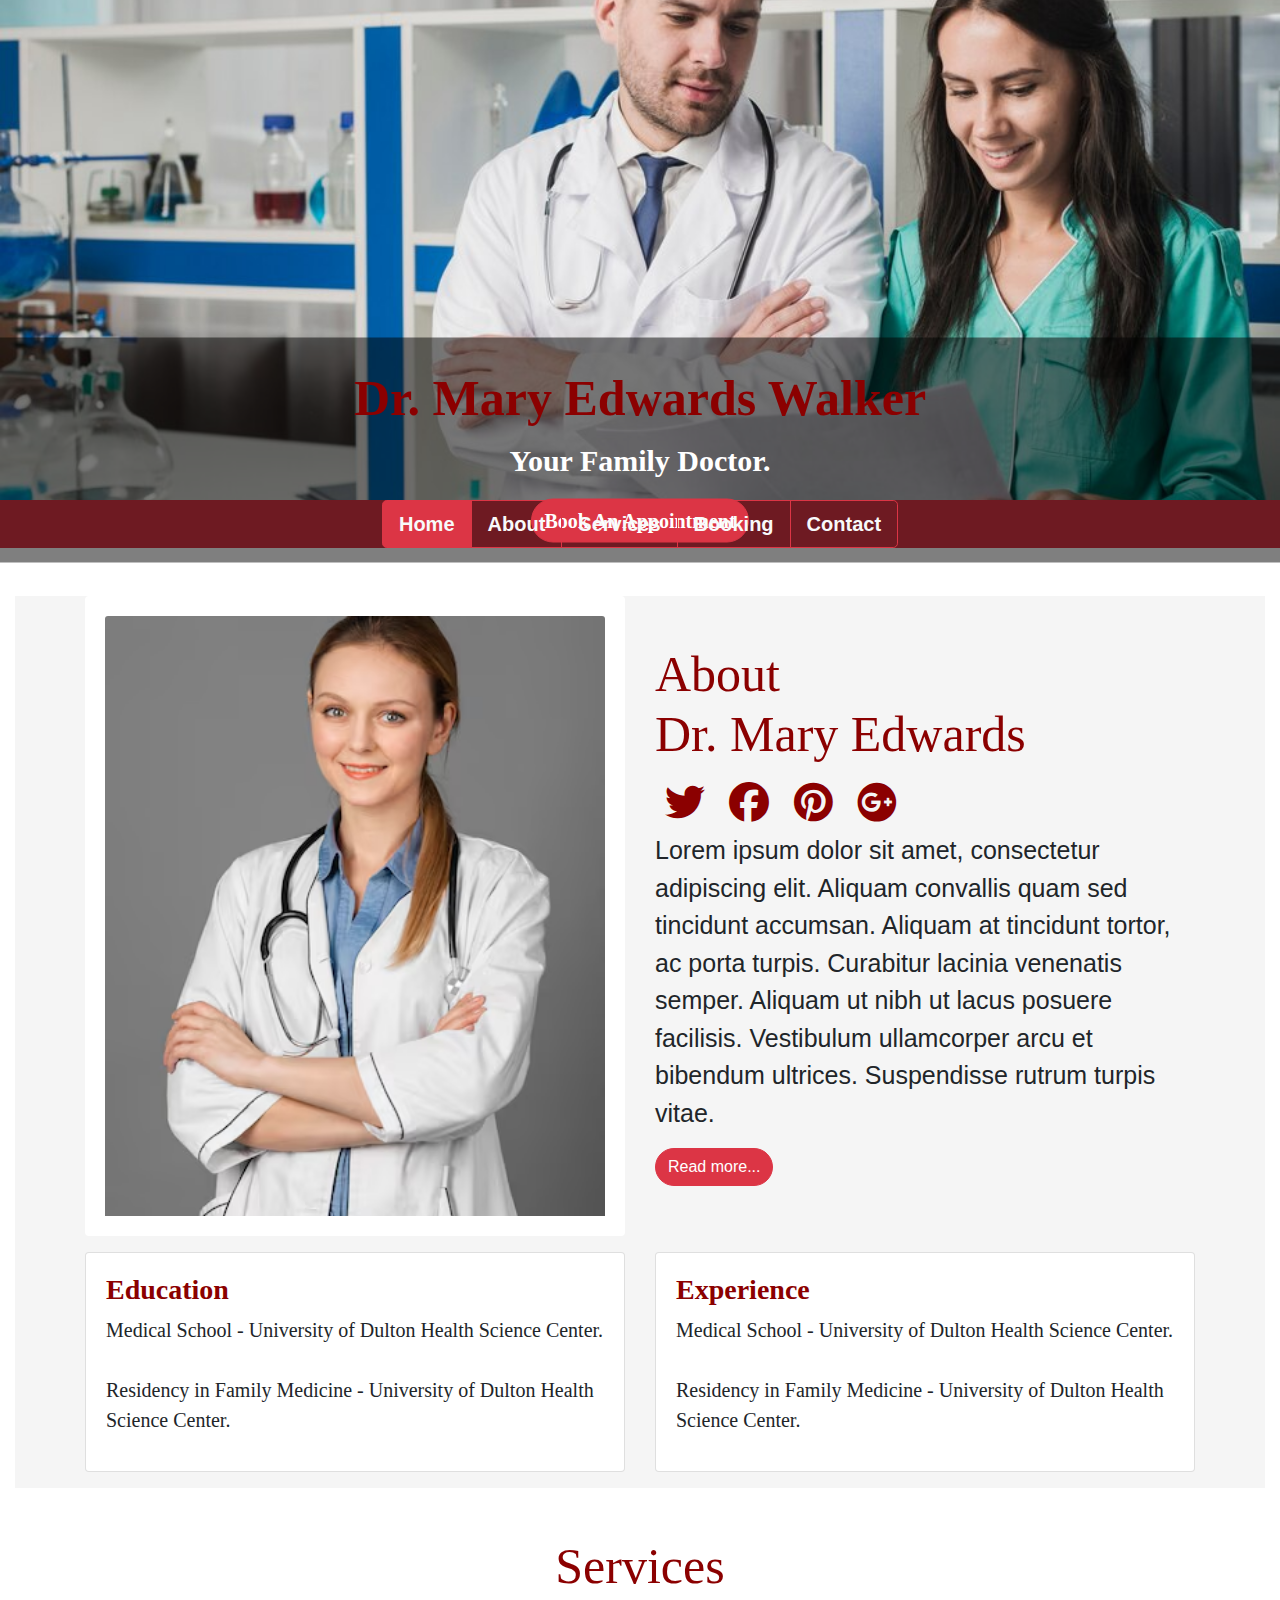
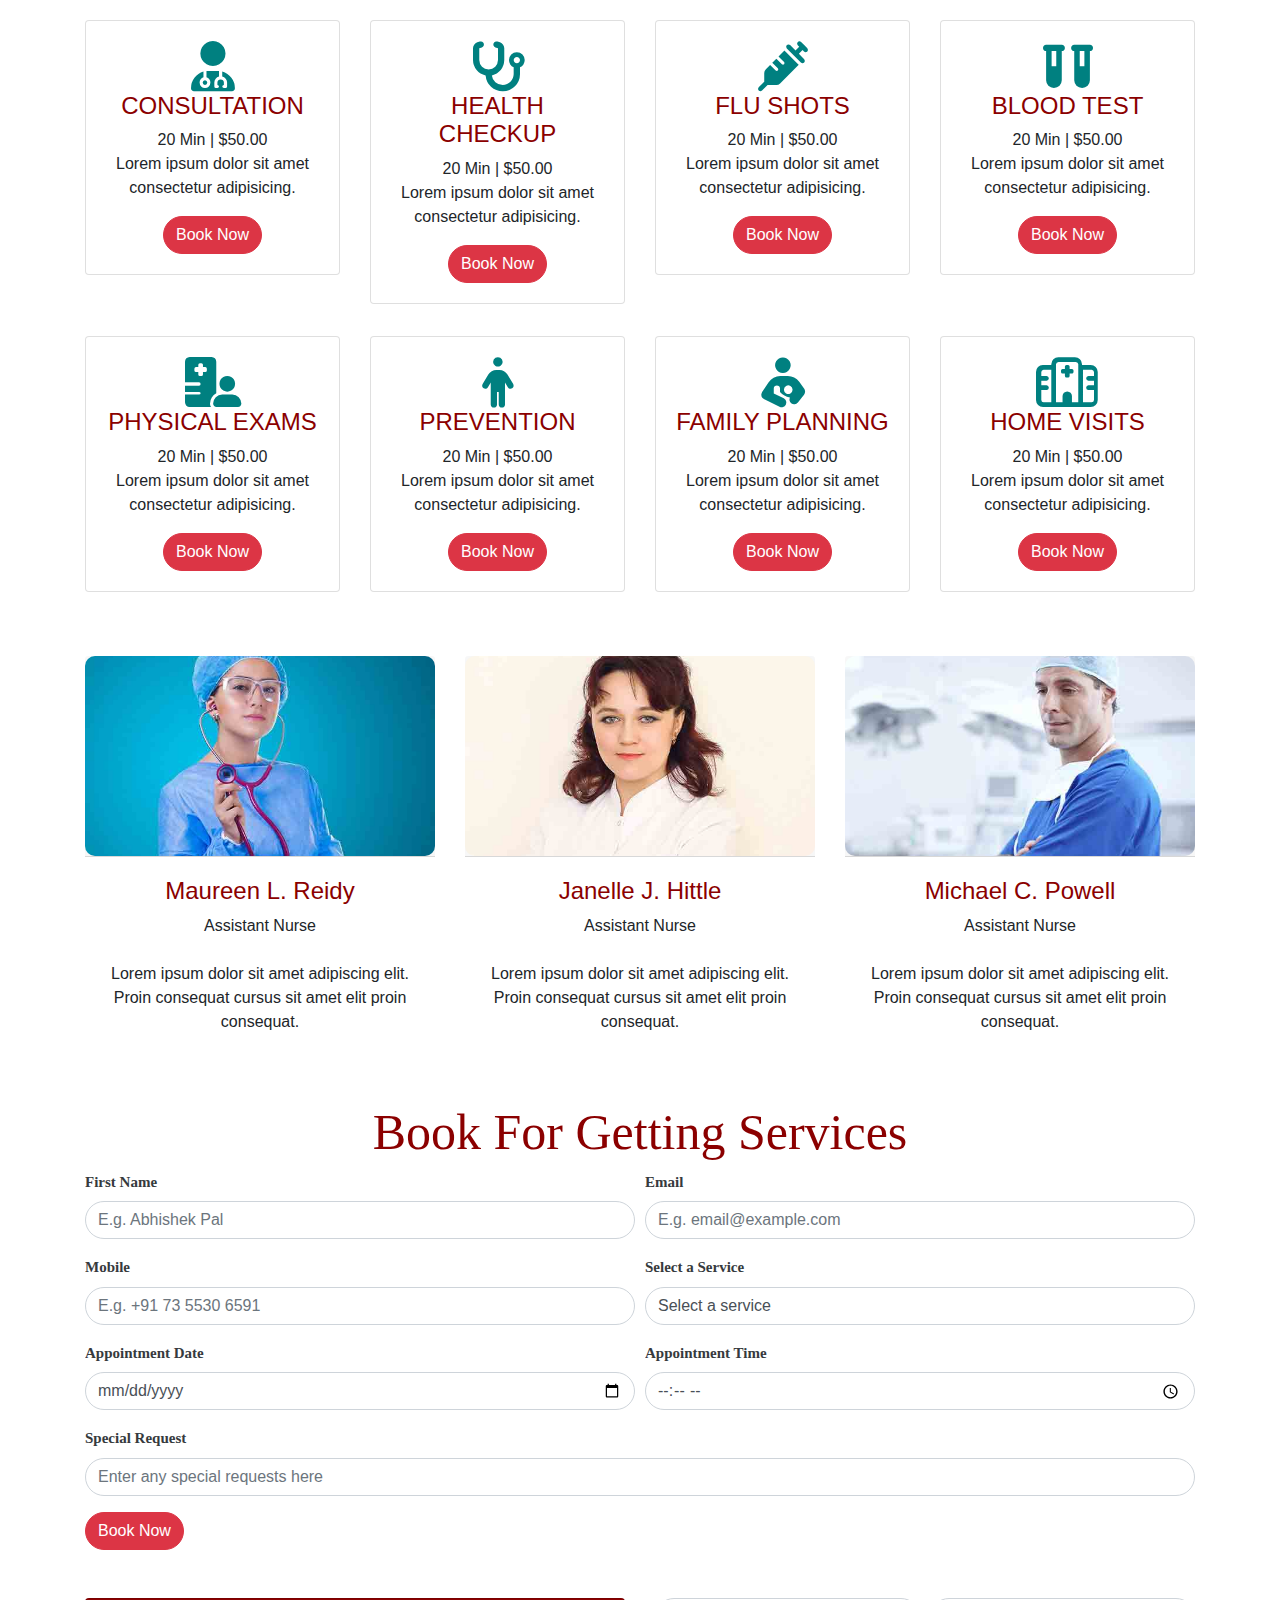
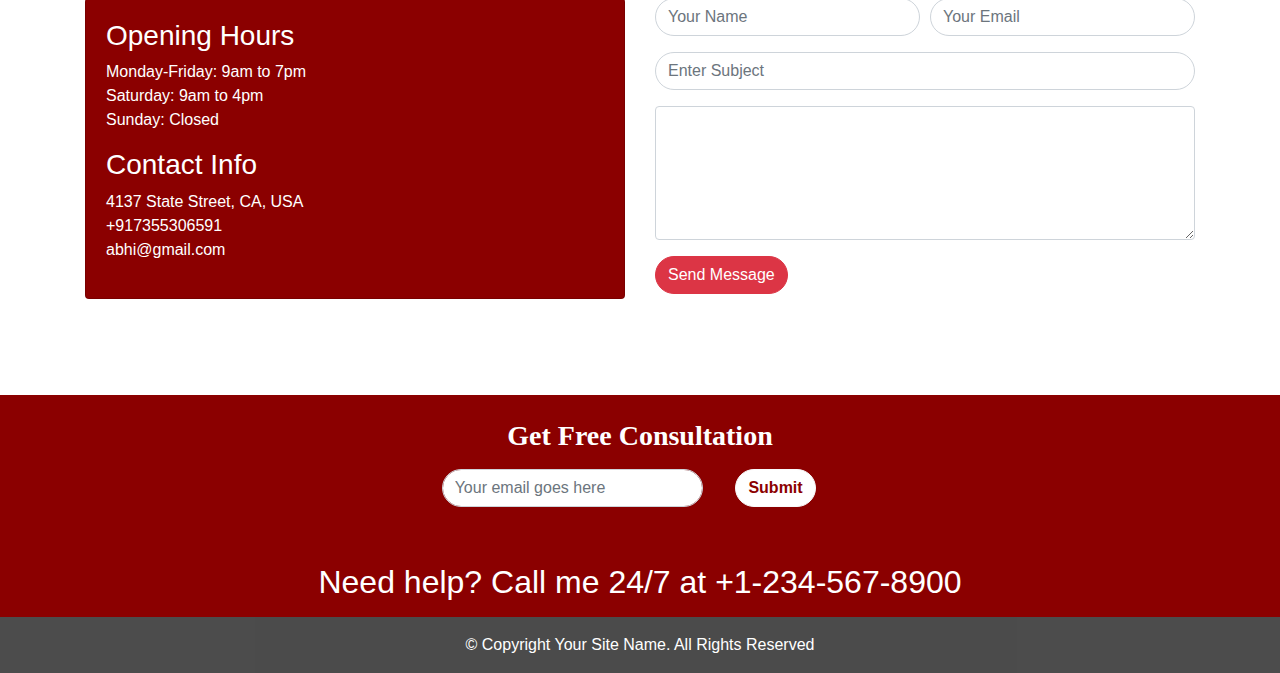
<file: index.html>
<!DOCTYPE html>
<html lang="en">
<head>
    <meta charset="UTF-8">
    <meta name="viewport" content="width=device-width, initial-scale=1.0">
<link rel="stylesheet" href="css/bootstrap.min.css">
<link rel="stylesheet" href="style.css">
<link href="https://stackpath.bootstrapcdn.com/bootstrap/4.5.2/css/bootstrap.min.css" rel="stylesheet">
<link rel="stylesheet" href="https://cdnjs.cloudflare.com/ajax/libs/font-awesome/4.7.0/css/font-awesome.min.css">
<link rel="stylesheet" href="https://cdnjs.cloudflare.com/ajax/libs/font-awesome/6.5.2/css/all.min.css"/>

    <title>Doctor-Portfolio</title>
</head>
<body>
    <section class="Home">
        <div class="container-fluid">
            <div class="row" id="fix" style="background-image:url('image/back.jpg');">
                <div class="overlay-text">
                    <h1>Dr. Mary Edwards Walker</h1>
                    <p>Your Family Doctor.</p>
                    <a href="#booking" class="btn btn-danger rounded-pill">Book An Appointment</a>
                </div>
            </div>
        
            <div class="row bg-danger">
                <div class="container text-center">
                    <div class="btn-group">
                        <a href="#home" id="Home" class="btn btn-outline-danger text-light btn-lg active" aria-current="page">Home</a>
                        <a href="#about" id="About" class="btn btn-outline-danger text-light btn-lg">About</a>
                        <a href="#services" id="Service" class="btn btn-outline-danger text-light btn-lg">Services</a>
                        <a href="#booking" id="Booking" class="btn btn-outline-danger text-light btn-lg">Booking</a>
                        <a href="#contact" id="Contact" class="btn btn-outline-danger text-light btn-lg">Contact</a>
                    </div>
                </div>
            </div>
        
        <section class="About about-back">
            <div class="container mt-5" id="about">
                <div class="row">
                    <div class="col-md-6">
                        <div class="card" style="border: none;">
                            <div class="card-body">
                                <img src="image/doctor.avif" alt="" class="img-cap card-img-top">
                            </div>
                        </div>
                    </div>
        
                    <div class="col-md-6 about">
                        <h1 class="mt-5">About <br> Dr. Mary Edwards</h1>
                        <div class="s-icon">
                            <i class="fa-brands fa-twitter"></i>
                            <i class="fa-brands fa-facebook"></i>
                            <i class="fa-brands fa-pinterest"></i>
                            <i class="fa-brands fa-google-plus"></i>
                        </div>
                        <p> Lorem ipsum dolor sit amet, consectetur adipiscing elit.
                            Aliquam convallis quam sed tincidunt accumsan. Aliquam at tincidunt
                            tortor, ac porta turpis. Curabitur lacinia venenatis semper.
                            Aliquam ut nibh ut lacus posuere facilisis. Vestibulum
                            ullamcorper arcu et bibendum ultrices. Suspendisse rutrum turpis vitae.</p>
                            <a href="#" class="btn btn-danger rounded-pill">Read more...</a>
                    </div>
                </div>
        
                <div class="row mt-3 mb-5 about">
                    <div class="col-md-6 mb-3">
                        <div class="card">
                            <div class="card-body">
                                <h3>Education</h3>
                                <p>Medical School - University of Dulton Health Science Center. <br><br>
                                Residency in Family Medicine - University of Dulton Health Science Center.</p>
                            </div>
                        </div>
                    </div>
        
                    <div class="col-md-6 mb-3">
                        <div class="card">
                            <div class="card-body">
                                <h3>Experience</h3>
                                <p>Medical School - University of Dulton Health Science Center. <br><br>
                                 Residency in Family Medicine - University of Dulton Health Science Center.</p>
                            </div>
                        </div>
                    </div>
                </div>
            </div>
        </section>
        
        
        <section class="service">
            <div class="container mt-5" id="services">
                <div class="row text-center">
                   <h1>Services</h1>
                </div>
        
                <div class="row mt-3 service">
                    <div class="col-md-3 col-sm-6 mb-3">
                    <div class="card text-center">
                        <div class="card-body">
                            <i class="fa-solid fa-user-doctor"></i>
                            <h4>CONSULTATION</h4>
                            <p>20 Min | $50.00 <br>
                            Lorem ipsum dolor sit amet consectetur adipisicing.</p>
                            <a href="#" class="btn btn-danger rounded-pill">Book Now</a>
                        </div>
                    </div>
                    </div>
        
                    <div class="col-md-3 col-sm-6 mb-3">
                        <div class="card text-center">
                            <div class="card-body">
                                <i class="fa-solid fa-stethoscope"></i>
                                <h4>HEALTH CHECKUP</h4>
                            <p>20 Min | $50.00 <br>
                            Lorem ipsum dolor sit amet consectetur adipisicing.</p>
                            <a href="#" class="btn btn-danger rounded-pill">Book Now</a>
                            </div>
                        </div>
                        </div>
        
                        <div class="col-md-3 col-sm-6 mb-3">
                            <div class="card text-center">
                                <div class="card-body">
                                    <i class="fa-solid fa-syringe"></i>
                                    <h4>FLU SHOTS</h4>
                            <p>20 Min | $50.00 <br>
                            Lorem ipsum dolor sit amet consectetur adipisicing.</p>
                            <a href="#" class="btn btn-danger rounded-pill">Book Now</a>
                                </div>
                            </div>
                            </div>
        
                            <div class="col-md-3 col-sm-6 mb-3">
                                <div class="card text-center">
                                    <div class="card-body">
                                        <i class="fa-solid fa-vials"></i>
                                        <h4>BLOOD TEST</h4>
                            <p>20 Min | $50.00 <br>
                            Lorem ipsum dolor sit amet consectetur adipisicing.</p>
                            <a href="#" class="btn btn-danger rounded-pill">Book Now</a>
                                    </div>
                                </div>
                                </div>
                </div>
        
        
        
                <div class="row mt-3 service">
                    <div class="col-md-3 col-sm-6 mb-3">
                    <div class="card text-center">
                        <div class="card-body">
                            <i class="fa-solid fa-hospital-user"></i>
                            <h4>PHYSICAL EXAMS</h4>
                            <p>20 Min | $50.00 <br>
                            Lorem ipsum dolor sit amet consectetur adipisicing.</p>
                            <a href="#" class="btn btn-danger rounded-pill">Book Now</a>
                        </div>
                    </div>
                    </div>
        
                    <div class="col-md-3 col-sm-6 mb-3">
                        <div class="card text-center">
                            <div class="card-body">
                                <i class="fa-solid fa-person"></i>
                                <h4>PREVENTION</h4>
                            <p>20 Min | $50.00 <br>
                            Lorem ipsum dolor sit amet consectetur adipisicing.</p>
                            <a href="#" class="btn btn-danger rounded-pill">Book Now</a>
                            </div>
                        </div>
                        </div>
        
                        <div class="col-md-3 col-sm-6 mb-3">
                            <div class="card text-center">
                                <div class="card-body">
                                    <i class="fa-solid fa-person-breastfeeding"></i> 
                                    <h4>FAMILY PLANNING</h4>
                            <p>20 Min | $50.00 <br>
                            Lorem ipsum dolor sit amet consectetur adipisicing.</p>
                            <a href="#" class="btn btn-danger rounded-pill">Book Now</a>
                                </div>
                            </div>
                            </div>
        
                            <div class="col-md-3 col-sm-6 mb-3">
                                <div class="card text-center">
                                    <div class="card-body">
                                        <i class="fa-regular fa-hospital"></i>
                                        <h4>HOME VISITS</h4>
                            <p>20 Min | $50.00 <br>
                            Lorem ipsum dolor sit amet consectetur adipisicing.</p>
                            <a href="#" class="btn btn-danger rounded-pill">Book Now</a>
                                    </div>
                                </div>
                                </div>
                </div>
        
        
                <div class="row mt-5" id="service">
                    <div class="col-md-4 mb-3">
                        <div class="card text-center">
                            <div class="card-header">
                                <img src="image/dr1.jpg" alt="" class="img-cap img-fluid">
                            </div>
                                <div class="card-body">
                                <h4>Maureen L. Reidy</h4>
                                <p>Assistant Nurse <br><br>
                                    Lorem ipsum dolor sit amet adipiscing elit. Proin consequat cursus sit amet elit proin consequat.</p>
                                    <div class="social">
                                        <a href=""><i class="fa-brands fa-twitter"></i></a>
                                        <a href=""><i class="fa-brands fa-facebook"></i></a>
                                        <a href=""><i class="fa-brands fa-pinterest"></i></a>
                                        <a href=""><i class="fa-brands fa-google-plus"></i></a>
                                    </div>
                            </div>
                        </div>
                    </div>
        
                    <div class="col-md-4 mb-3">
                        <div class="card text-center">
                            <div class="card-header">
                                <img src="image/dr2.jpg" alt="" class="img-cap img-fluid">
                            </div>
                                <div class="card-body">
                                <h4>Janelle J. Hittle</h4>
                                <p>Assistant Nurse <br><br>
                                    Lorem ipsum dolor sit amet adipiscing elit. Proin consequat cursus sit amet elit proin consequat.</p>
                                    <div class="social">
                                        <a href=""><i class="fa-brands fa-twitter"></i></a>
                                        <a href=""><i class="fa-brands fa-facebook"></i></a>
                                        <a href=""><i class="fa-brands fa-pinterest"></i></a>
                                        <a href=""><i class="fa-brands fa-google-plus"></i></a>
                                    </div>
                            </div>
                        </div>
                    </div>
        
        
                    <div class="col-md-4 mb-3">
                        <div class="card text-center">
                            <div class="card-header">
                                <img src="image/dr3.jpg" alt="" class="img-cap img-fluid">
                            </div>
                                <div class="card-body">
                                <h4>Michael C. Powell</h4>
                                <p>Assistant Nurse <br><br>
                                    Lorem ipsum dolor sit amet adipiscing elit. Proin consequat cursus sit amet elit proin consequat.</p>
                                    <div class="social">
                                        <a href=""><i class="fa-brands fa-twitter"></i></a>
                                        <a href=""><i class="fa-brands fa-facebook"></i></a>
                                        <a href=""><i class="fa-brands fa-pinterest"></i></a>
                                        <a href=""><i class="fa-brands fa-google-plus"></i></a>
                                    </div>
                            </div>
                        </div>
                    </div>
        
        
                </div>
            </div>
        </section>
        
        
        
        <section class="booking">
            <div class="container" id="booking">
                <div class="row mt-3 text-center">
                    <h1>Book For Getting Services</h1>
                </div>
                <form>
                    <div class="form-row">
                        <div class="form-group col-md-6">
                            <label for="firstName">First Name</label>
                            <input type="text" class="form-control rounded-pill" id="firstName" placeholder="E.g. Abhishek Pal" required>
                        </div>
                        <div class="form-group col-md-6">
                            <label for="email">Email</label>
                            <input type="email" class="form-control rounded-pill" id="email" placeholder="E.g. email@example.com" required>
                        </div>
                    </div>
        
                    <div class="form-row">
                    <div class="form-group col-md-6">
                        <label for="mobile">Mobile</label>
                        <input type="tel" class="form-control rounded-pill" id="mobile" placeholder="E.g. +91 73 5530 6591" required>
                    </div>
                    <div class="form-group col-md-6">
                        <label for="service">Select a Service</label>
                        <select class="form-control rounded-pill" id="service" required>
                            <option value="" disabled selected>Select a service</option>
                            <option value="consultation">Consultation</option>
                            <option value="health-checkup">Health Checkup</option>
                            <option value="flu-shots">Flu Shots</option>
                            <option value="blood-test">Blood Test</option>
                            <option value="physical-exams">Physical Exams</option>
                            <option value="prevention">Prevention</option>
                            <option value="family-planning">Family Planning</option>
                            <option value="home-visit">Home Visit</option>
                            <option value="insurance">Insurance</option>
                        </select>
                    </div>
                </div>
        
                <div class="form-row">
                    <div class="form-group col-md-6">
                        <label for="appointmentDate">Appointment Date</label>
                        <input type="date" class="form-control rounded-pill" id="appointmentDate" placeholder="E.g. MM/DD/YYYY" required>
                    </div>
                    <div class="form-group col-md-6">
                        <label for="appointmentTime">Appointment Time</label>
                        <input type="time" class="form-control rounded-pill" id="appointmentTime" placeholder="E.g. HH:MM AM/PM" required>
                    </div>
                </div>
        
                    <div class="form-row">
                    <div class="form-group col-md-12">
                        <label for="specialRequest">Special Request</label>
                        <input type="text" class="form-control rounded-pill" id="specialRequest" placeholder="Enter any special requests here">
                    </div>
                </div>
                    <button type="submit" class="btn btn-danger rounded-pill">Book Now</button>
                </form>
            </div>
        </section>
        

        <section class="contact">
            <div class="container mt-5" id="contact">
                <div class="row">
                    <div class="col-md-6 mb-5">
                        <div class="card">
                            <div class="card-body">
                                <h3>Opening Hours</h3>
                                   <p> Monday-Friday: 9am to 7pm <br>
                                     Saturday: 9am to 4pm<br>
                                      Sunday: Closed<br>
                                </p>
                                
                                <h3>Contact Info</h3>
                                   <p> 4137 State Street, CA, USA <br>
                                    +917355306591 <br>
                                    abhi@gmail.com<br>
                                </p>
                            </div>
                        </div>
                    </div>
                    <div class="col-md-6 mb-5">
                        <form>
                            <div class="form-row">
                                <div class="form-group col-md-6">
                                    <label for="firstName" class="sr-only">First Name</label>
                                    <input type="text" class="form-control rounded-pill" id="firstName" placeholder="Your Name" required>
                                </div>
                                <div class="form-group col-md-6">
                                    <label for="email" class="sr-only">Email</label>
                                    <input type="email" class="form-control rounded-pill" id="email" placeholder="Your Email" required>
                                </div>
                            </div>
                
                
                            <div class="form-row">
                            <div class="form-group col-md-12">
                                <label for="specialRequest" class="sr-only">Special Request</label>
                                <input type="text" class="form-control rounded-pill" id="specialRequest" placeholder="Enter Subject">   
                            </div>
                        </div>


                        <div class="form-row">
                            <div class="form-group col-md-12">
                                <label for="specialRequest" class="sr-only">Message</label>
                                <textarea class="form-control" id="exampleFormControlTextarea1" rows="5"></textarea>
                            </div>
                        </div>
                            <button type="submit" class="btn btn-danger rounded-pill">Send Message</button>
                        </form>
                    </div>
                </div>
                <!-- <div class="row mt-5" id="fix">
                </div> -->
            </div>
        </section>

<div class="row">
        <section class="footer"  style="padding-left: 0; padding-right: 0;">
            <div class="container-fluid mt-5" id="footer">
                <div class="row back">
                <div class="col-md-4"></div>
                <div class="col-md-4 text-center mt-4 mb-4">
                    <h3>Get Free Consultation</h3>
                    <form action="">
                        <div class="form-row mt-3" >
                            <div class="form-group col-md-8">
                                <label for="email" class="sr-only">email</label>
                                <input type="text" class="form-control rounded-pill" id="firstName" placeholder="Your email goes here" required>
                            </div>
                            <div class="form-group col-md-4">
                                <button type="submit" class="btn btn-outline-light rounded-pill">Submit</button>  
                            </div>
                        </div>
                    </form>
                </div>
                <div class="col-md-4"></div>
            </div>

            <div class="row" id="contact-no">
                <h2 class="mt-3 mb-3">Need help? Call me 24/7 at +1-234-567-8900</h2>
            </div>

            <div class="row" id="copy">
                <p class="mt-3 mb-3">© Copyright Your Site Name. All Rights Reserved</p>
            </div>

        </div>
       
        </section>
    </div>
            
        
        </div>
        </section>
        
        
        
        
        
         <!-- javascript code for single page button click event -->
        <script>
            // Smooth scrolling
            document.querySelectorAll('a[href^="#"]').forEach(anchor => {
                anchor.addEventListener('click', function (e) {
                    e.preventDefault();
        
                    document.querySelector(this.getAttribute('href')).scrollIntoView({
                        behavior: 'smooth'
                    });
                });
            });
        
            // Navigation highlighting
            const sections = document.querySelectorAll('section');
            const navLinks = document.querySelectorAll('.btn-group a');
        
            window.addEventListener('scroll', () => {
                let current = '';
                sections.forEach(section => {
                    const sectionTop = section.offsetTop;
                    const sectionHeight = section.clientHeight;
                    if (pageYOffset >= sectionTop - sectionHeight / 3) {
                        current = section.getAttribute('id');
                    }
                });
        
                navLinks.forEach(a => {
                    a.classList.remove('active');
                    if (a.getAttribute('href').includes('#' + current)) {
                        a.classList.add('active');
                    }
                });
            });
        </script>


    



    <script src="js/bootstrap.min.js"></script>
    <script src="js/bootstrap.bundle.js"></script>
    <script src="https://code.jquery.com/jquery-3.5.1.slim.min.js"></script>
    <script src="https://cdn.jsdelivr.net/npm/@popperjs/core@2.5.2/dist/umd/popper.min.js"></script>
    <script src="https://stackpath.bootstrapcdn.com/bootstrap/4.5.2/js/bootstrap.min.js"></script>

</body>
</html>
</file>
<file: style.css>
#fix{

    height: 500px;
    background-position:center;
    background-repeat: no-repeat;
    background-size: cover;

}

/* styles.css */
.overlay-text {
    position: absolute;
    top: 50%;
    left: 50%;
    transform: translate(-50%, -50%);
    color: white;
    text-align: center;
    background-color: rgba(0, 0, 0, 0.5); /* Optional: semi-transparent background */
    padding: 20px;
    /*border-radius: 10px;  Optional: rounded corners */
  }
  
  .overlay-text h1 {
    font-size: 50px;
    font-weight: bold;
    font-family: cursive;
    margin-bottom: 10px;
    margin-top: 10px;
    color: darkred;
  }
  
  .overlay-text p {
    font-size: 30px;
    font-weight: bold;
    font-family: cursive;
  }
  
  .overlay-text a {
    font-size: 20px;
    font-weight: bold;
    font-family: serif;
  }

  .img-cap {
    width: 100%;
    height: 600px;
    object-fit: cover;}


    
    .btn-group a {
      text-align: center;
      text-decoration: none;
      color: white;
      font-weight: bolder;
    }
    
    .btn-group a.active, .btn-group a:hover {
      background-color: darkred;
    }

    .about-back
    {
      background-color: whitesmoke;
  
    }

   h1{
      font-size: 50px !important;
      font-weight: bolder;
      font-family: cursive;
      color: darkred;
    }

    .about p{
      font-size: 25px;
    }

.about .s-icon i{
      font-size: 40px;
      margin: 10px;
      color: darkred;
       }

.about .s-icon i:hover{
        font-size: 40px;
        margin: 10px;
        color: darkred;
        opacity: 0.6;
  }

  .about .card h3{
    color: darkred;
    font-weight: bold;
    font-family: cursive;
  }

  .about .card p{
    font-family: serif;
    font-size: 20px;
  }
  
  h4{
    color: darkred;
    font-size: 20px;
    font-weight: bold;
    margin-top: 20px;
  }
   .service .card i{
    font-size: 50px;
    color: teal;
   }

   #service .card{
    border: none;
   }

   #service  .card-header {
    position: relative;
    width: 100%;
    padding: 0;
}

   #service .card-header img {
    width: 100%;
    border-radius: 10px;
    height: auto;
    display: block;
}

    #service .card img{
    display: block;
    margin: auto;
    position: relative;
    height: 200px;
    width: 100%;
    }
   
   .social{
         height: 200px;
         width: 100%;
         top: 0;
         left: 0;
         position: absolute;
         background: rgba(255, 255, 255, 0.6);
         display: flex;
         justify-content: center;
         align-items: center;
         opacity: 0;
         transition: 0.6s;
         opacity: 0;

   }

   #service .social a i{
    font-size: 40px;
    margin: 10px;
    color: darkred;
     }

   .social:hover
   {
    opacity: 1;
   }

   #service .social a i:hover{
    color: black;
   }

   form label{
    font-size: 15px;
    font-family: serif;
    font-weight: bold;
    opacity: 0.9;

   }

   #contact .card{
    background-color: darkred;
    color: white;
   }

   #fixed{
    background-image: url(image/family.jpg);
    background-position: center;
    background-attachment: fixed;
    height: 500px;
   }


  
   #footer .back{
    background-color: darkred;
   }

   #footer .btn{
    background-color: white;
    color: darkred;
    font-weight: bolder;
   }

   #footer h3{
    color: white;
    font-family: cursive;
    font-weight: 800;
   }

   #contact-no{
    background-color: darkred;
    color: white;
    text-align: center;
   }
   
   #copy{
    background-color: black;
    opacity: 0.7;
    color: white;
    text-align: center;
   }


  @media (max-width: 768px) {
    .btn-group {
        flex-direction: column;
        width: 100%;
    }
    .btn-group .btn {
        margin-bottom: 5px;
        width: 100%;
    }
   h1{
      font-size: 30px;
    }
    
    .about p{
      font-size: 20px !;
    }
}



@media (max-width:480px) {

  .overlay-text h1{
    font: size 30px;
  }
  
  .overlay-text p{
    font-size: 20px;
  }
  .overlay-text .btn{
    padding: 6px 12px;
    font-size: 0.8em;
  }

  .h1, h1 {
    font-size: 20px !important;
  }

  .about p{
    font-size: 15px;
  }

  #service .social a i{
    font-size: 20px;
    margin: 5px;
    color: darkred;
     }
 

     #footer h3{
      font-size: 10px;
      color: white;
      font-family: cursive;
      font-weight: 800;
     }
}
</file>
